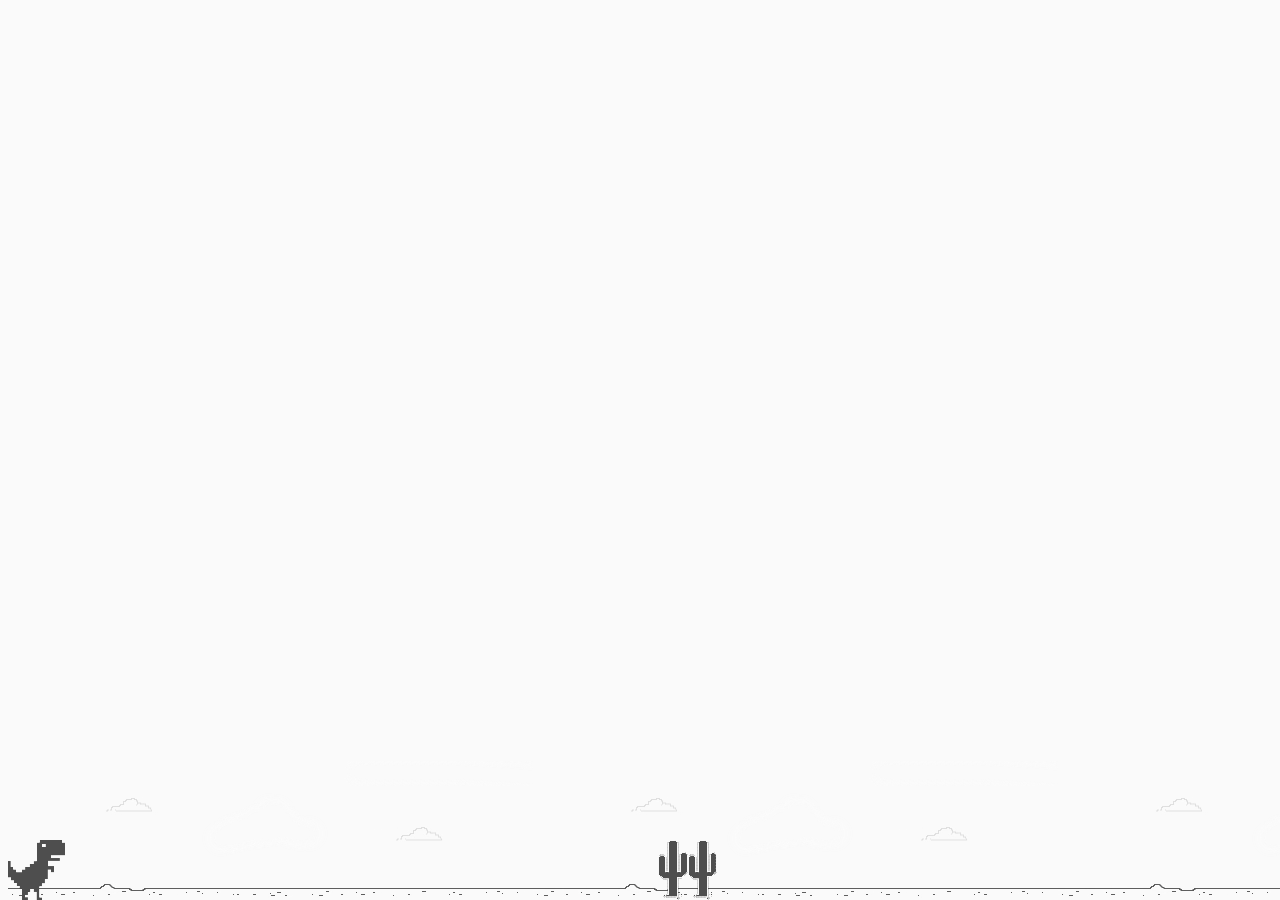
<file: dino game/index.html>
<!DOCTYPE html>
<html lang="pt-br">
<head>
  <meta charset="UTF-8">
  <title>Dino Game</title>
  <link rel="stylesheet" href="style.css"></link>
  <script src="script.js" charset="UTF-8" defer></script>
</head>
<body>
  <div class="background">
    <div class="dino"></div>
  </div>
</body>
</html>
</file>
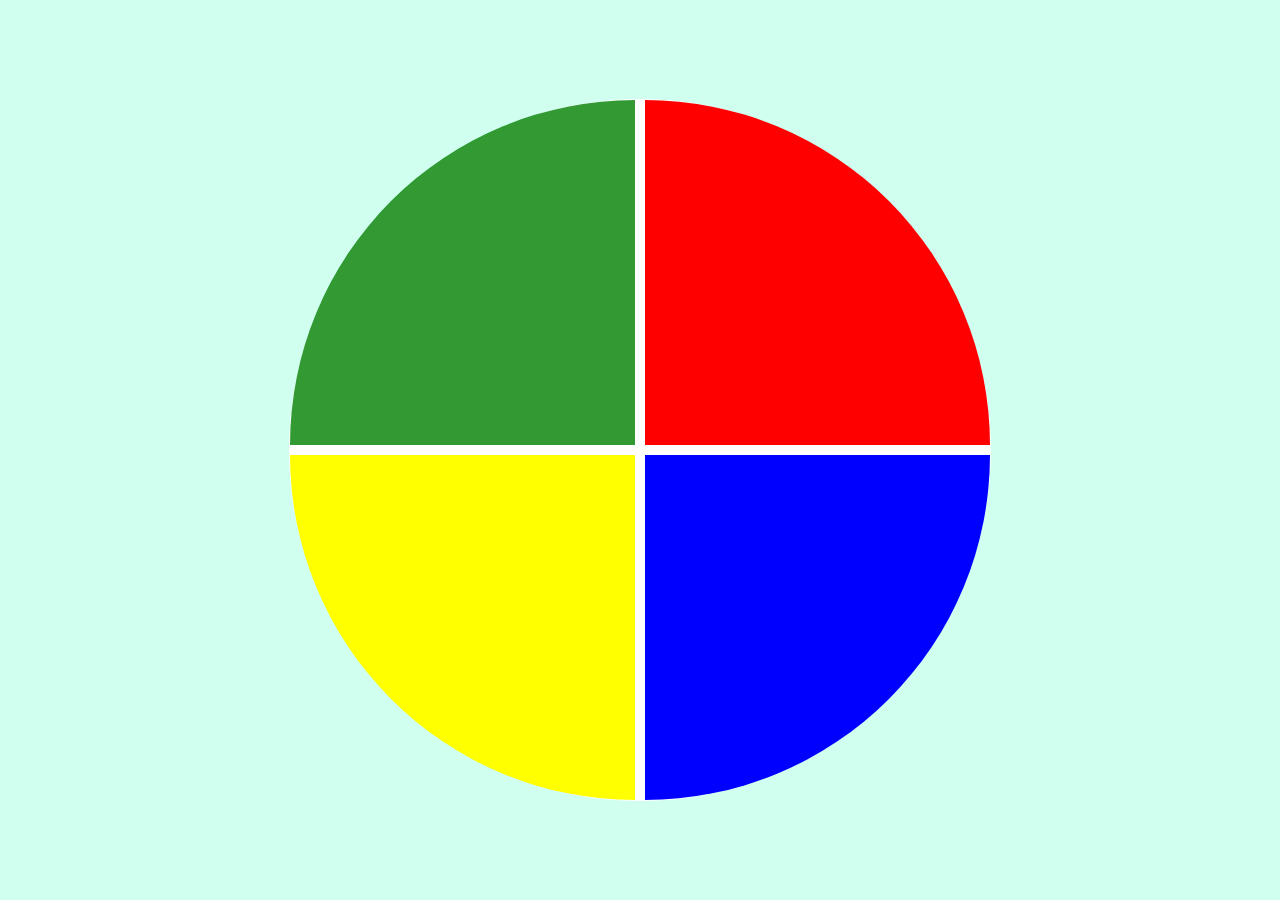
<file: Genius/index.html>
<!DOCTYPE html>
<html lang="en">
<head>
    <meta charset="UTF-8">
    <meta name="viewport" content="width=device-width, initial-scale=1.0">
    <link rel="stylesheet" href="style.css">
    <title>Genesis</title>
</head>
<body>
    <div class="main-game">
        <div class="genius">
            <div class="blue"></div>
            <div class="yellow"></div>
            <div class="red"></div>
            <div class="green"></div>
        </div>
    </div>
    <script type="text/javascript" src="script.js"></script>
</body>
</html>
</file>
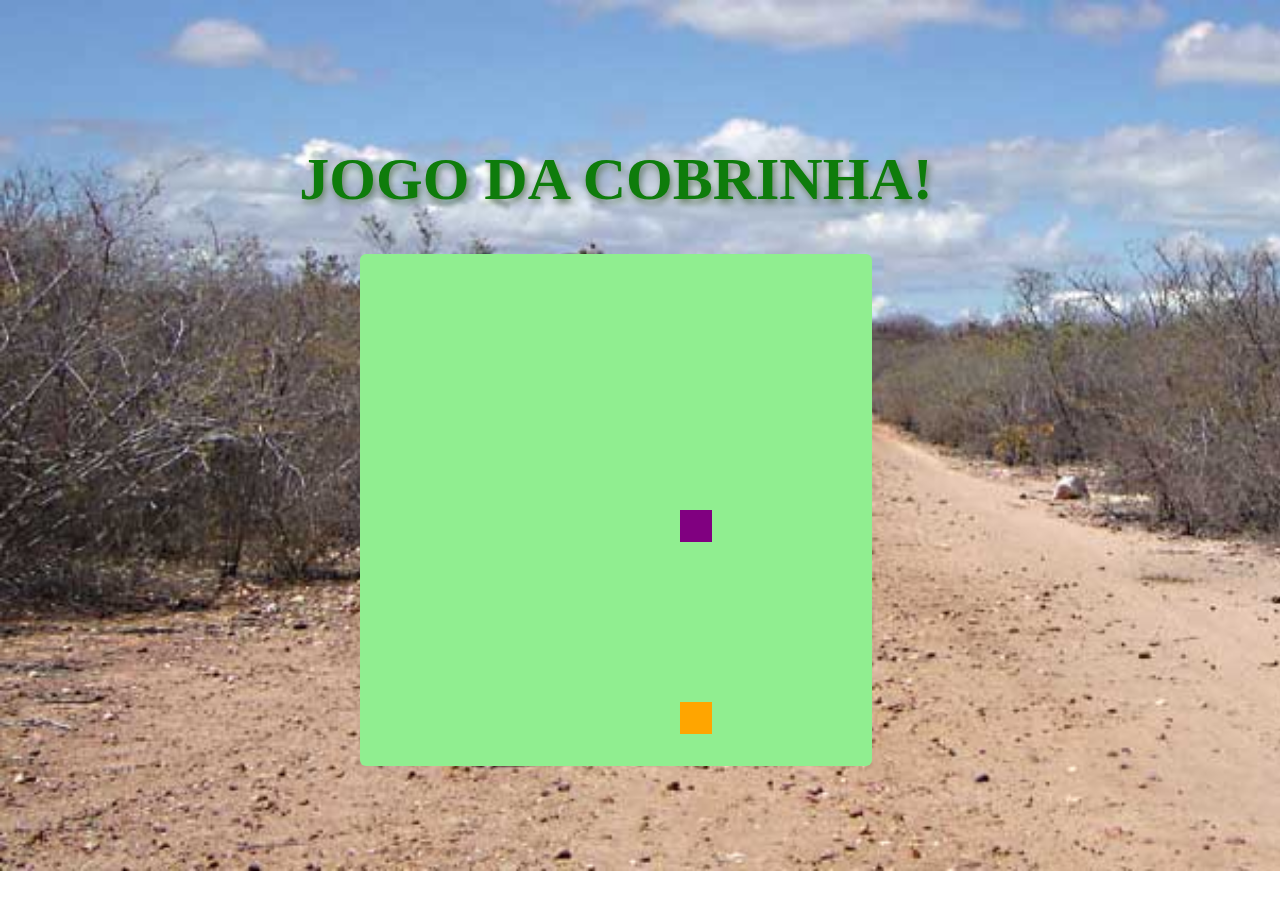
<file: jogo da cobra/index.html>
<!DOCTYPE html>
<html lang="en">
<head>
    <meta charset="UTF-8">
    <meta http-equiv="X-UA-Compatible" content="IE=edge">
    <meta name="viewport" content="width=device-width, initial-scale=1.0">
    <link rel="stylesheet" href="style.css">
    <script defer src="script.js"></script>
    <title>Snake Game</title>
</head>
<body>
    <h1>Jogo da Cobrinha!</h1>
    <canvas id="snake" width="512" height="512"></canvas> 
</body>
</html>
</file>
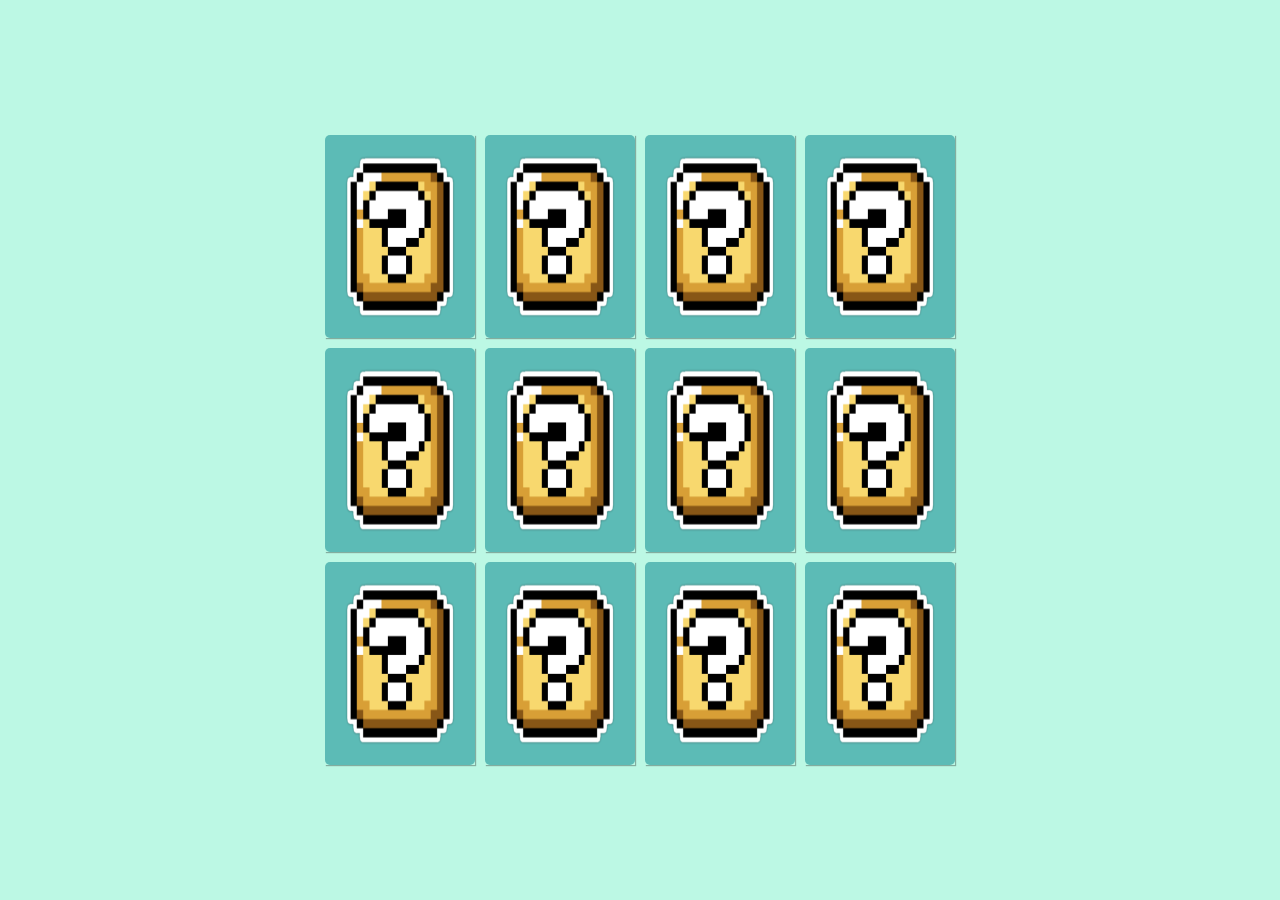
<file: jogo da memoria/index.html>
<!DOCTYPE html>
<html lang="en">
<head>
    <meta charset="UTF-8">
    <meta name="viewport" content="width=device-width, initial-scale=1.0">
    <link rel="stylesheet" href="./style.css">
    <title>Jogo da memória</title>
</head>
<body>
    <main class="memory-game">
        <div class="card" data-card="bowser">
            <img class="card-front" src="./img/bowser.jpg" alt="Face da carta">
            <img class="card-back" src="./img/box.png" alt="Verso da carta">
        </div>
        <div class="card" data-card="luigi">
            <img class="card-front" src="./img/luigi.png" alt="Face da carta">
            <img class="card-back" src="./img/box.png" alt="Verso da carta">
        </div>
        <div class="card" data-card="mario">
            <img class="card-front" src="./img/mario.png" alt="Face da carta">
            <img class="card-back" src="./img/box.png" alt="Verso da carta">
        </div>
        <div class="card" data-card="peach">
            <img class="card-front" src="./img/peach.png" alt="Face da carta">
            <img class="card-back" src="./img/box.png" alt="Verso da carta">
        </div>
        <div class="card" data-card="toad">
            <img class="card-front" src="./img/toad.png" alt="Face da carta">
            <img class="card-back" src="./img/box.png" alt="Verso da carta">
        </div>
        <div class="card" data-card="yoshi">
            <img class="card-front" src="./img/yoshi.png" alt="Face da carta">
            <img class="card-back" src="./img/box.png" alt="Verso da carta">
        </div>
        <div class="card" data-card="bowser">
            <img class="card-front" src="./img/bowser.jpg" alt="Face da carta">
            <img class="card-back" src="./img/box.png" alt="Verso da carta">
        </div>
        <div class="card" data-card="luigi">
            <img class="card-front" src="./img/luigi.png" alt="Face da carta">
            <img class="card-back" src="./img/box.png" alt="Verso da carta">
        </div>
        <div class="card" data-card="mario">
            <img class="card-front" src="./img/mario.png" alt="Face da carta">
            <img class="card-back" src="./img/box.png" alt="Verso da carta">
        </div>
        <div class="card" data-card="peach">
            <img class="card-front" src="./img/peach.png" alt="Face da carta">
            <img class="card-back" src="./img/box.png" alt="Verso da carta">
        </div>
        <div class="card" data-card="toad">
            <img class="card-front" src="./img/toad.png" alt="Face da carta">
            <img class="card-back" src="./img/box.png" alt="Verso da carta">
        </div>
        <div class="card" data-card="yoshi">
            <img class="card-front" src="./img/yoshi.png" alt="Face da carta">
            <img class="card-back" src="./img/box.png" alt="Verso da carta">
        </div>
    </main>
    <script src="./script.js"></script>
</body>
</html>
</file>
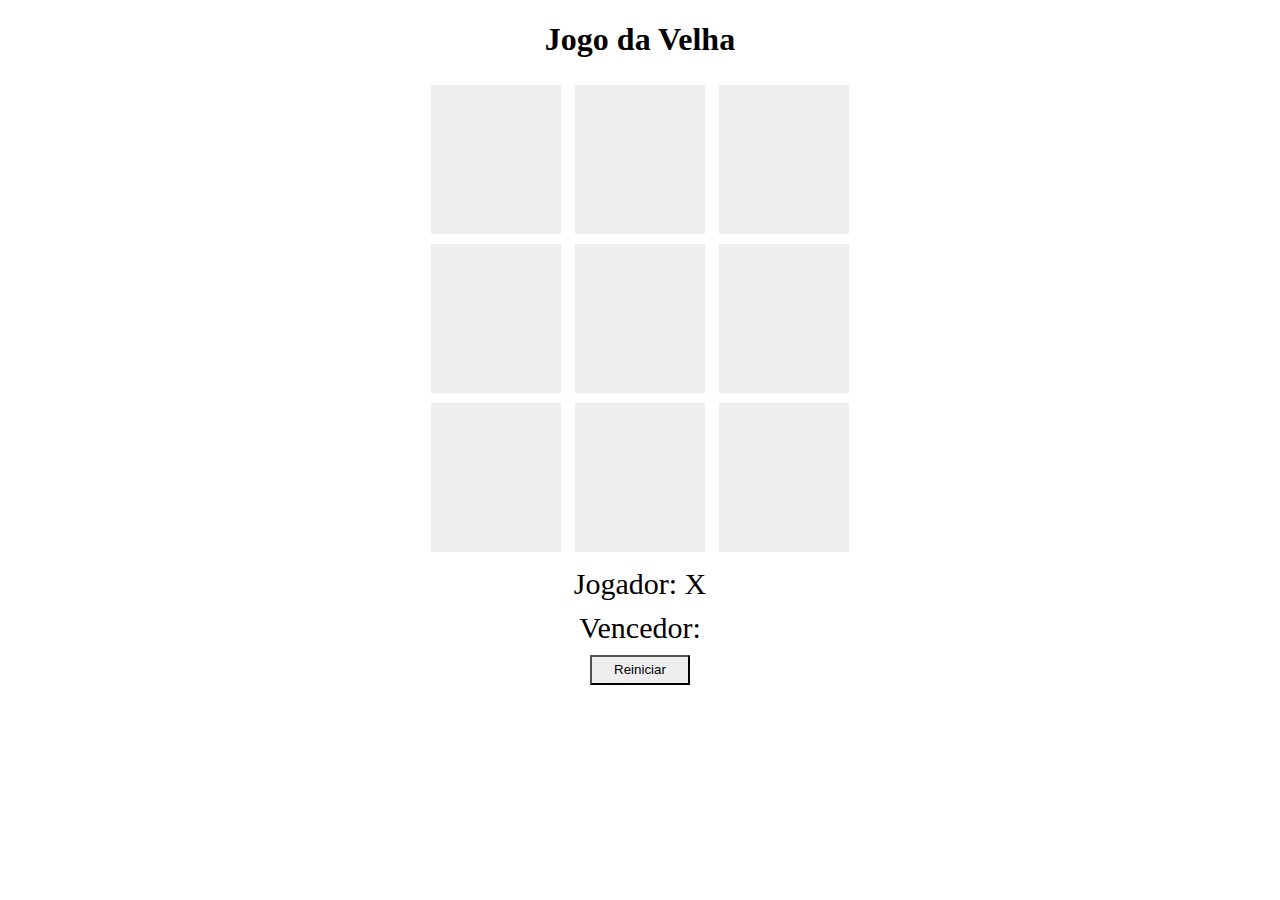
<file: Jogo da Velha/index.html>
<!DOCTYPE html>
<html lang="pt-br">
<head>
    <title>Jogo da velha</title>
    <meta charset="UTF-8">
    <link rel="stylesheet" href="estilo.css">
</head>

<body>

<h1>Jogo da Velha</h1>

<div>
    <div id="1" class="quadrado" onclick="escolherQuadrado(this.id)">-</div>
    <div id="2" class="quadrado" onclick="escolherQuadrado(this.id)">-</div>
    <div id="3" class="quadrado" onclick="escolherQuadrado(this.id)">-</div>
</div>

<div>
    <div id="4" class="quadrado" onclick="escolherQuadrado(this.id)">-</div>
    <div id="5" class="quadrado" onclick="escolherQuadrado(this.id)">-</div>
    <div id="6" class="quadrado" onclick="escolherQuadrado(this.id)">-</div>
</div>

<div>
    <div id="7" class="quadrado" onclick="escolherQuadrado(this.id)">-</div>
    <div id="8" class="quadrado" onclick="escolherQuadrado(this.id)">-</div>
    <div id="9" class="quadrado" onclick="escolherQuadrado(this.id)">-</div>
</div>

<div class="jogador">
    <label>Jogador:</label>
    <label id="jogador-selecionado">
    </label>
</div>

<div class="vencedor">
    <label>Vencedor:</label>
    <label id="vencedor-selecionado">
    </label>
</div>

<div>
    <button onclick="reiniciar()">Reiniciar</button>
</div>

</body>

<script src="velha.js"></script>
</html>
</file>
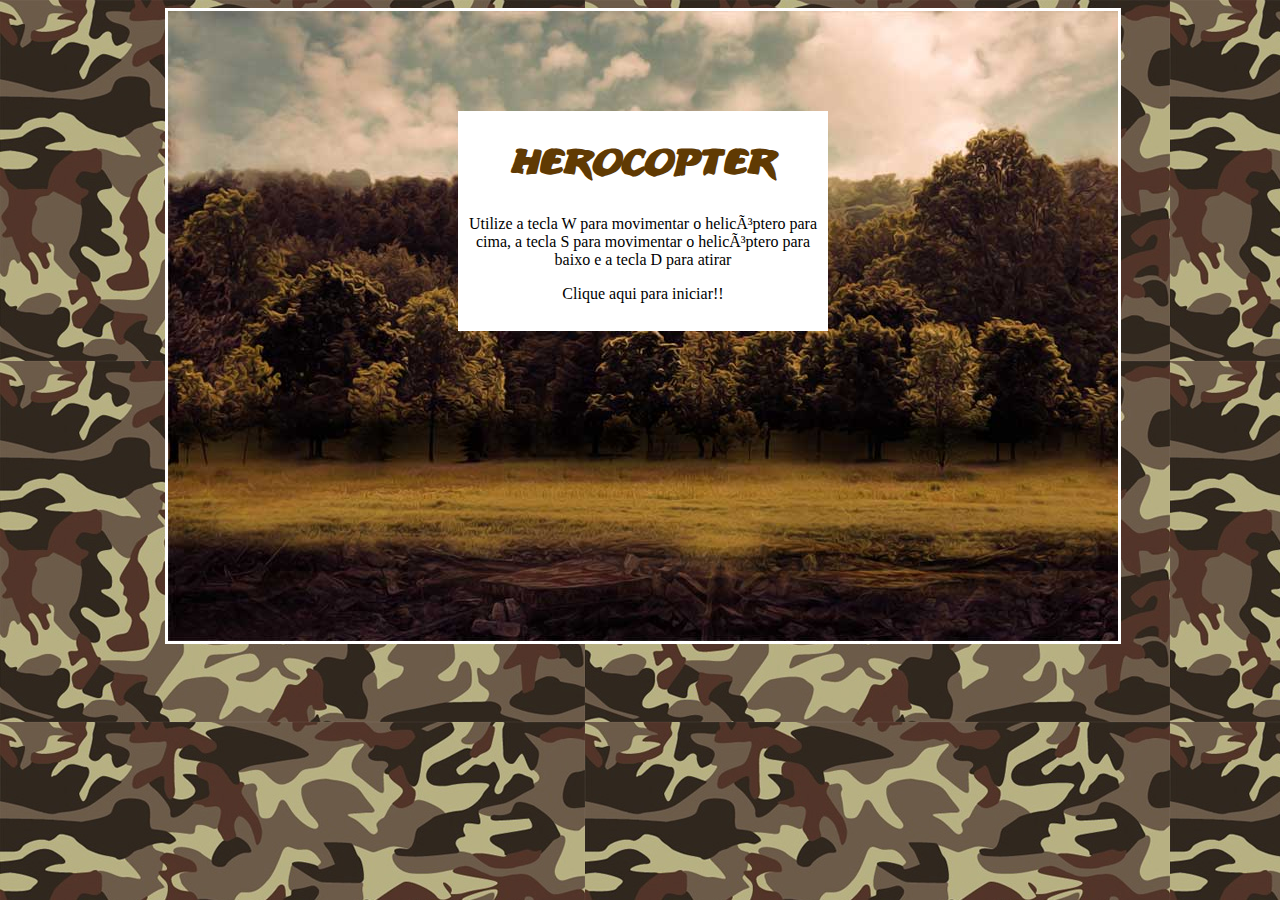
<file: jogo de nave/index.html>
<!DOCTYPE html>
<html>
    <head>
        <meta charset="UFT-8"> 
        <title>Herocopter</title>
        <link rel="stylesheet" href="css/style.css">
        
    </head>
    <body>
       <div id="container">
           <div id="fundoGame">
                <div id="inicio" onclick="start()">
                    <h1> Herocopter </h1>
                    <p>Utilize a tecla W para movimentar o helicóptero para cima, a tecla S para movimentar o helicóptero para baixo e a tecla D para atirar</p>
                    <p>Clique aqui para iniciar!!</p>
                </div>
           </div>
       </div> 

       <audio src="sons/som.mp3" preload="auto" id="somDisparo"></audio>
        <audio src="sons/explosao.mp3" preload="auto" id="somExplosao"></audio>
        <audio src="sons/musica_fundo.mp3" preload="auto" id="musica"></audio>
        <audio src="sons/gameover.mp3" preload="auto" id="somGameover"></audio>
        <audio src="sons/perdido.mp3" preload="auto" id="somPerdido"></audio>	
        <audio src="sons/resgate.mp3" preload="auto" id="somResgate"></audio>

       <script type="text/javascript" src="js/jquery-1.11.1.min.js"></script>
       <script type="text/javascript" src="js/jquery-collision.min.js"></script>
       <script type="text/javascript" src="js/js.js"></script>
    </body>
</html>
</file>
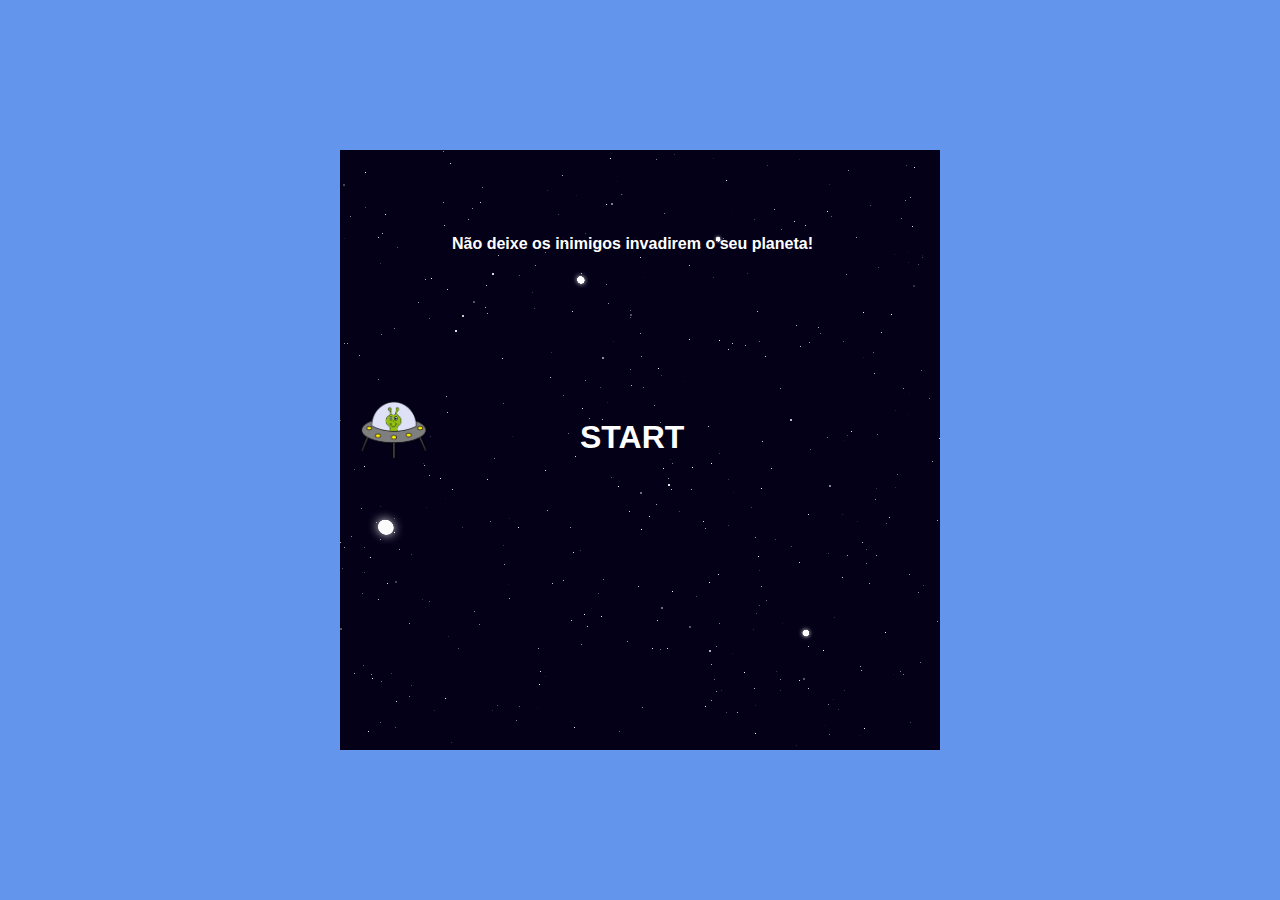
<file: jogo space shooter/index.html>
<!DOCTYPE html>
<html lang="en">
<head>
    <meta charset="UTF-8">
    <meta name="viewport" content="width=device-width, initial-scale=1.0">
    <link rel="stylesheet" href="style.css">
    <title>Shooter</title>
</head>
<body>
    <div id="main-play-area">
        <img class="player-shooter" src="./img/hero.png" alt="hero">
        <h4 class="game-instructions">
            Não deixe os inimigos invadirem o seu planeta!
        </h4>
        <div class="start-button">
            <h1>START</h1>
        </div>
    </div>
    <script type="text/javascript" src="script.js"></script>
</body>
</html>
</file>
<file: dino game/style.css>
body {
  background: #fafafa;
}

.dino {
  position: absolute;
  bottom: 0;
  background-image: url(dino.png);
  width: 60px;
  height: 60px;
}

.cactus {
  position: absolute;
  width: 60px;
  height: 60px;
  bottom: 0;
  background-image: url(cactus.png);
}

.game-over {
  text-align: center;
  color: #738;
  margin: 50px 0;
  font-family: arial;
}

@keyframes slideright {
  from {
      background-position: 70000%;
  }
  to {
      background-position: 0%;
  }
}

.background {
  position: absolute;
  bottom: 0px;
  background-image: url('background.png');
  background-repeat: repeat-x;
  animation: slideright 600s infinite linear;
  -webkit-animation: slideright 600s infinite linear;
  width: 100%;
  height: 200px;
}
</file>
<file: Genius/style.css>
body {
    margin: 0;
    background-color: rgb(208, 255, 239);
}

.main-game {
    height: 100vh;
    width: 100vw;
    display: flex;
    justify-content: center;
    align-items: center;
}

.genius {
    display: grid;
    grid-template-areas: 'verde vermelho'
    'amarelo azul';
    grid-gap: 10px;
    border: 1px solid #ffffff;
    background-color: #ffffff;
    border-radius: 100%;
    width: 700px;
    height: 700px;
}

.blue {
    grid-area: azul;
    background-color: blue;
    border-bottom-right-radius: 100%;
}

.red {
    grid-area: vermelho;
    background-color: red;
    border-top-right-radius: 100%;
}

.yellow {
    grid-area: amarelo;
    background-color: yellow;
    border-bottom-left-radius: 100%;
}

.green {
    grid-area: verde;
    background-color: green;
    border-top-left-radius: 100%;
}

.selected {
    opacity: 0.8;
}
</file>
<file: jogo da cobra/style.css>
body{
    height: 95vh;
    width: 95vw;
    display: flex;
    flex-direction: column;
    justify-content: center;
    align-items: center;    
    color: rgb(14, 124, 11);
    text-transform: uppercase;  
    background:url('assets/img1.jpg');
    background-repeat: no-repeat;
    background-size: cover;
    text-shadow: 2px 4px 7px rgb(103, 126, 103);
    font-size: 30px;
    
}

canvas{
    border-radius: 6px;   
}
</file>
<file: jogo da memoria/style.css>
* {
    padding: 0;
    margin: 0;
    box-sizing: border-box;
}

body {
    height: 100vh;
    display: flex;
    background-color: rgb(188, 248, 228);
}

.memory-game {
    height: 640px;
    width: 640px;
    margin: auto;
    display: flex;
    flex-wrap: wrap;
    perspective: 1000px; /* perspectiva do usuario no eixo z, quanto maior, maior o efeito da perspectiva */
}

.card {
    height: calc( 33.333% - 10px);
    width: calc(25% - 10px);
    margin: 5px;
    position: relative;
    box-shadow: 1px 1px 1px rgba(0,0,0,.3);
    cursor: pointer;
    transform: scale(1);
    transform-style: preserve-3d; /* adiciona perspectiva 3d, para que o elemento nao fique achatada no plano */
    transition: transform .9s; /* adiciona efeito de movimento ao flip do card */
}

.card:active{
    transform: scale(0.97);
    transition: transform .2s;
}

.card-front,
.card-back {
  width: 100%;
  height: 100%;
  padding: 20px;
  position: absolute;
  border-radius: 5px;
  background: rgb(92, 187, 182);
  backface-visibility: hidden; /* todo elemento tem uma frente e um verso (ao contrario, como um espelho.) essa propriedade retira o verso */
}

.card-front {
    transform: rotateY(180deg); /* antes, o verso aparecia transparente, pois ambas as imagens tem position absolute, ao girar no eixo Y, elas ficaram com os versos virados */
}

/* flip card animation */

.card.flip {
    transform: rotateY(180deg);
}
</file>
<file: Jogo da Velha/estilo.css>
body {
    text-align: center;
}

.quadrado {
    text-align: center;
    width: 50px;
    background: #eee;
    display: inline-block;
    padding: 40px;
    font-size: 60px;
    margin: 5px;
    cursor: pointer;
    color: #eee;
}

.jogador, .vencedor {
    font-size: 30px;
    margin-top: 10px;
}

button {
    margin-top: 10px;
    width: 100px;
    height: 30px;
    background: #eee;
    cursor: pointer;
}
</file>
<file: jogo de nave/css/style.css>
@font-face {
    font-family: Titulo;
    src:url(../fontes/ANODETONOONE.TTF);
}

h1 {
    font-family: Titulo;
    font-size: 40px;
    color:#603A03
}
body{
    background: url(../imgs/fundo.jpg);
}

#container{
    width:950px;
	height:auto;
	position:relative;
	margin-left:auto;
	margin-right:auto;
}

#fundoGame{
    width:950px;
	height:630px;
	background-image:url(../imgs/fundo_game.jpg);
	border-color:#FFF;
	border-style:solid;
}

#inicio{
    width:350px;
	height:200px;
	background-color:#FFF;
 	margin-left:auto;
    margin-right:auto;
 	margin-top:100px;
	text-align:center;
	padding:10px;
}

#jogador {
	width:256px;
	height:66px;
	position:absolute;
	left:8px;
	top:179px;
    background-image:url(../imgs/apache.png);

}

#inimigo1 {
	width: 256px;
	height: 66px;
	position: absolute;
	left: 689px;
	top: 253px;
	background-image:url(../imgs/inimigo1.png);
	
}

#inimigo2 {
	width: 165px;
	height: 70px;
	position: absolute;
	left: 775px;
	top: 447px;
	background-image: url(../imgs/inimigo2.png);
}

#amigo {
	width: 44px;
	height: 51px;
	position: absolute;
	left: 10px;
	top: 464px;
	background-image:url(../imgs/amigo.png);
}

/* animação */
.anima1{
    background-image: url(../imgs/apache.png);
    animation: play .5s steps(2) infinite;

    -webkit-animation: play .5s steps(2) infinite;
    -moz-animation: play .5s steps(2) infinite;
    -ms-animation: play .5s steps(2) infinite;
    -o-animation: play .5s steps(2) infinite;
}

@keyframes play{
    from {background-position: 0px;}
    to {background-position: -512px;}
}

@-webkit-keyframes play{
    from {background-position: 0px;}
    to {background-position: -512px;}
}
@-moz-keyframes play{
    from {background-position: 0px;}
    to {background-position: -512px;}
}

@-o-keyframes play{
    from {background-position: 0px;}
    to {background-position: -512px;}
}

@-ms-keyframes play{
    from {background-position: 0px;}
    to {background-position: -512px;}
}

.anima2 {
    background-image:url(../imgs/inimigo1.png);
    animation: play .5s steps(2) infinite;
    -webkit-animation: play .5s steps(2) infinite;
    -moz-animation: play .5s steps(2) infinite;
    -ms-animation: play .5s steps(2) infinite;
    -o-animation: play .5s steps(2) infinite; 
}


.anima3 {
	background-image:url(../imgs/amigo.png);
	animation:play2 .9s steps(12) infinite;
	-webkit-animation: play2 .9s steps(12) infinite;
    -moz-animation: play2 .9s steps(12) infinite;
    -ms-animation: play2 .9s steps(12) infinite;
    -o-animation: play2 .9s steps(12) infinite;
}

@keyframes play2 {
	from {background-position:0px;}
	to {background-position:-528px;}
}

@-webkit-keyframes play2 {
   from { background-position:    0px; }
     to { background-position: -528px; }
}

@-moz-keyframes play2 {
   from { background-position:    0px; }
     to { background-position: -528px; }
}

@-ms-keyframes play2 {
   from { background-position:    0px; }
     to { background-position: -528px; }
}

@-o-keyframes play2 {
   from { background-position:    0px; }
     to { background-position: -528px; }
}

#disparo {
    width: 50px;
    height: 8px;
    position: absolute;
    background-image: url(../imgs/disparo.png);
}

#explosao1{
    width:15px;
    height: 87px;
    position: absolute;
}

#explosao2{
    width:15px;
    height: 87px;
    position: absolute;
}

#explosao3 {
	width:44px;
	height:51px;
	position:absolute;
}

.anima4 {
	width:44px;
	height:51px;
	background-image:url(../imgs/amigo_morte.png);
	animation:play3 .5s steps(7) infinite;
	-webkit-animation: play3 .5s steps(7) infinite;
    -moz-animation: play3 .5s steps(7) infinite;
    -ms-animation: play3 .5s steps(7) infinite;
    -o-animation: play3 .5s steps(7) infinite;
}

@keyframes play3 {
	from {background-position:0px;}
	to {background-position:-308px;}
}

@-webkit-keyframes play3 {
   from { background-position:    0px; }
     to { background-position: -308px; }
}

@-moz-keyframes play3 {
   from { background-position:    0px; }
     to { background-position: -308px; }
}

@-ms-keyframes play3 {
   from { background-position:    0px; }
     to { background-position: -308px; }
}

@-o-keyframes play3 {
   from { background-position:    0px; }
     to { background-position: -308px; }
}

#placar {
	width: 450px;
	height: 50px;
	position: absolute;
	left: 5px;
	top: 590px;
}

h2 {
	font-family:Titulo;
	font-size:20px;
	color:#FFF
}

#energia {
	width: 140px;
	height: 38px;
	position: absolute;
	left: 750px;
	top: 7px;	
}

h3 {
	font-family:Titulo;
	font-size:20px;
	color:#603A03;

}

#fim {
	width:350px;
	height:200px;
	background-color:#FFF;
 	margin-left:auto;
    	margin-right:auto;
 	margin-top:100px;
	text-align:center;
	padding:10px;

}
</file>
<file: jogo space shooter/style.css>
body {
    height: 100vh;
    width: 100%;
    display: flex;
    justify-content: center;
    align-items: center;
    padding: 0;
    margin: 0;
    font-family: sans-serif;
    background-color: cornflowerblue;
}

#main-play-area {
    background-color: black;
    background-image: url(img/space.png);
    height: 600px;
    width: 600px;
}

.game-instructions {
    position: relative;
    color: white;
    left: 7rem;
    top: 0px;
}

.start-button {
    position: relative;
    color: white;
    top: 9rem;
    left: 15rem;
    cursor: pointer;
}

.player-shooter {
    position: relative;
    height: 60px;
    width: 70px;
    left: 20px;
    top: 250px
}

.laser {
    position: relative;
    width: 40px;
    height: 30px;
}

.alien {
    height: 60px;
    width: 70px;
    position: relative;
}

.alien-transition {
    opacity: 1;
    transition: opacity 1.5s ease-in-out;
}

.dead-alien {
    height: 60px;
    width: 70px;
    position: relative;
    opacity: 0;
}
</file>
